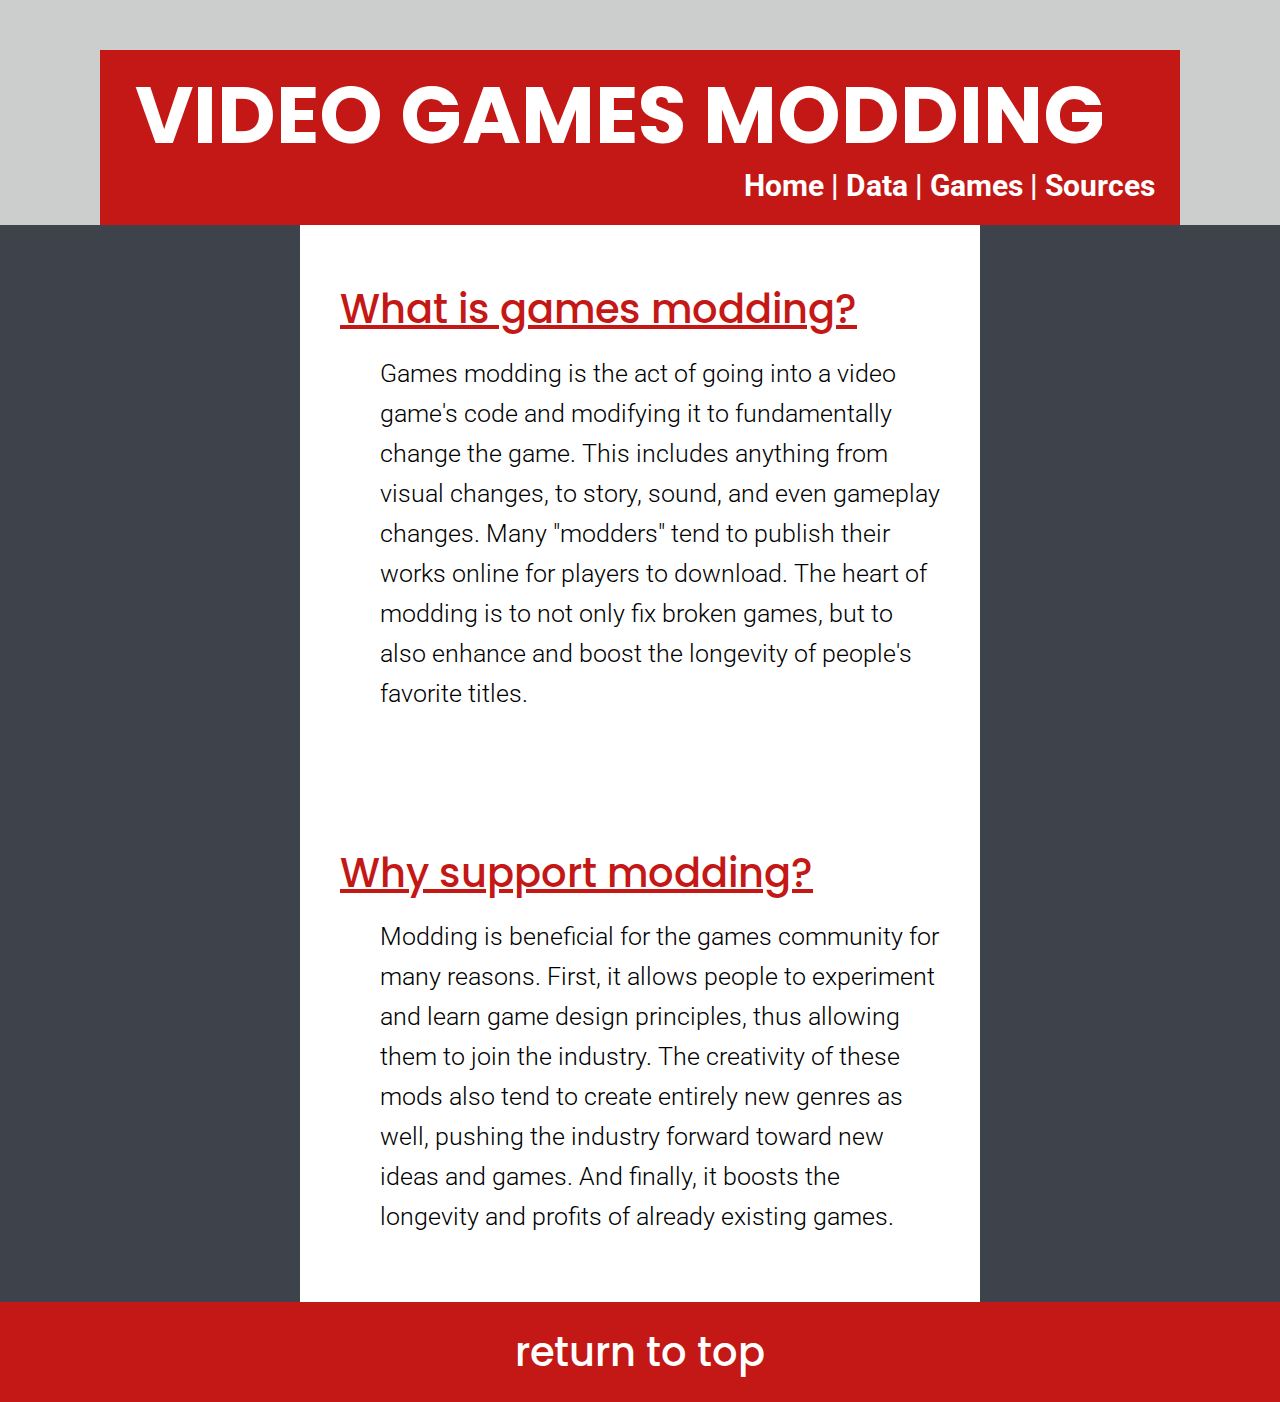
<file: index.html>
<!DOCTYPE html>
<html lang="en">
  <head>
    <meta charset="UTF-8">
    <title>Games Modding Home</title>
    <link rel="stylesheet" type="text/css" href="style.css">
    <link href="https://fonts.googleapis.com/css?family=Poppins:400,500,700|Roboto:300&display=swap" rel="stylesheet">
  </head>
  <body>
    <div id="flex">
      <div id="main-wrapper">
          <div id="upper">
            <h1>VIDEO GAMES MODDING</h1>
          </div>
          <div id="other-upper">
            <h2>Home | <a href="dataPage/index.html">Data</a> | <a href="gamesPage/index.html">Games</a> | <a href="bibPage/index.html">Sources</a></h2>
          </div>
          <div id="middle-left"></div>
          <div id="middle-middle">
            <div>
              <h2 class="title">What is games modding?</h2>
              <p class="text-content">
                Games modding is the act of going into a video game's code and modifying it to fundamentally change the game. 
                This includes anything from visual changes, to story, sound, and even gameplay changes. Many "modders" tend 
                to publish their works online for players to download. The heart of modding is to not only fix broken games, 
                but to also enhance and boost the longevity of people's favorite titles.
              </p>
            </div>
            <br/><br/><br/><br/>
            <div>
              <h2 class="title">Why support modding?</h2>
              <p class="text-content">
                  Modding is beneficial for the games community for many reasons. First, it allows people to experiment and 
                  learn game design principles, thus allowing them to join the industry. The creativity of these mods also 
                  tend to create entirely new genres as well, pushing the industry forward toward new ideas and games. And 
                  finally, it boosts the longevity and profits of already existing games.
                </p>
            </div>
          </div>
          <div id="middle-right"></div>
          <div id="bottom">
              <a id="return-button" class="disable-text-highlighting">return to top</a>
          </div>
      </div>
  </div>
  <script>
    document.getElementById("return-button").addEventListener("click", function() {
      document.body.scrollTop = 0;
      document.documentElement.scrollTop = 0;
    });
  </script>
  </body>
</html>
</file>
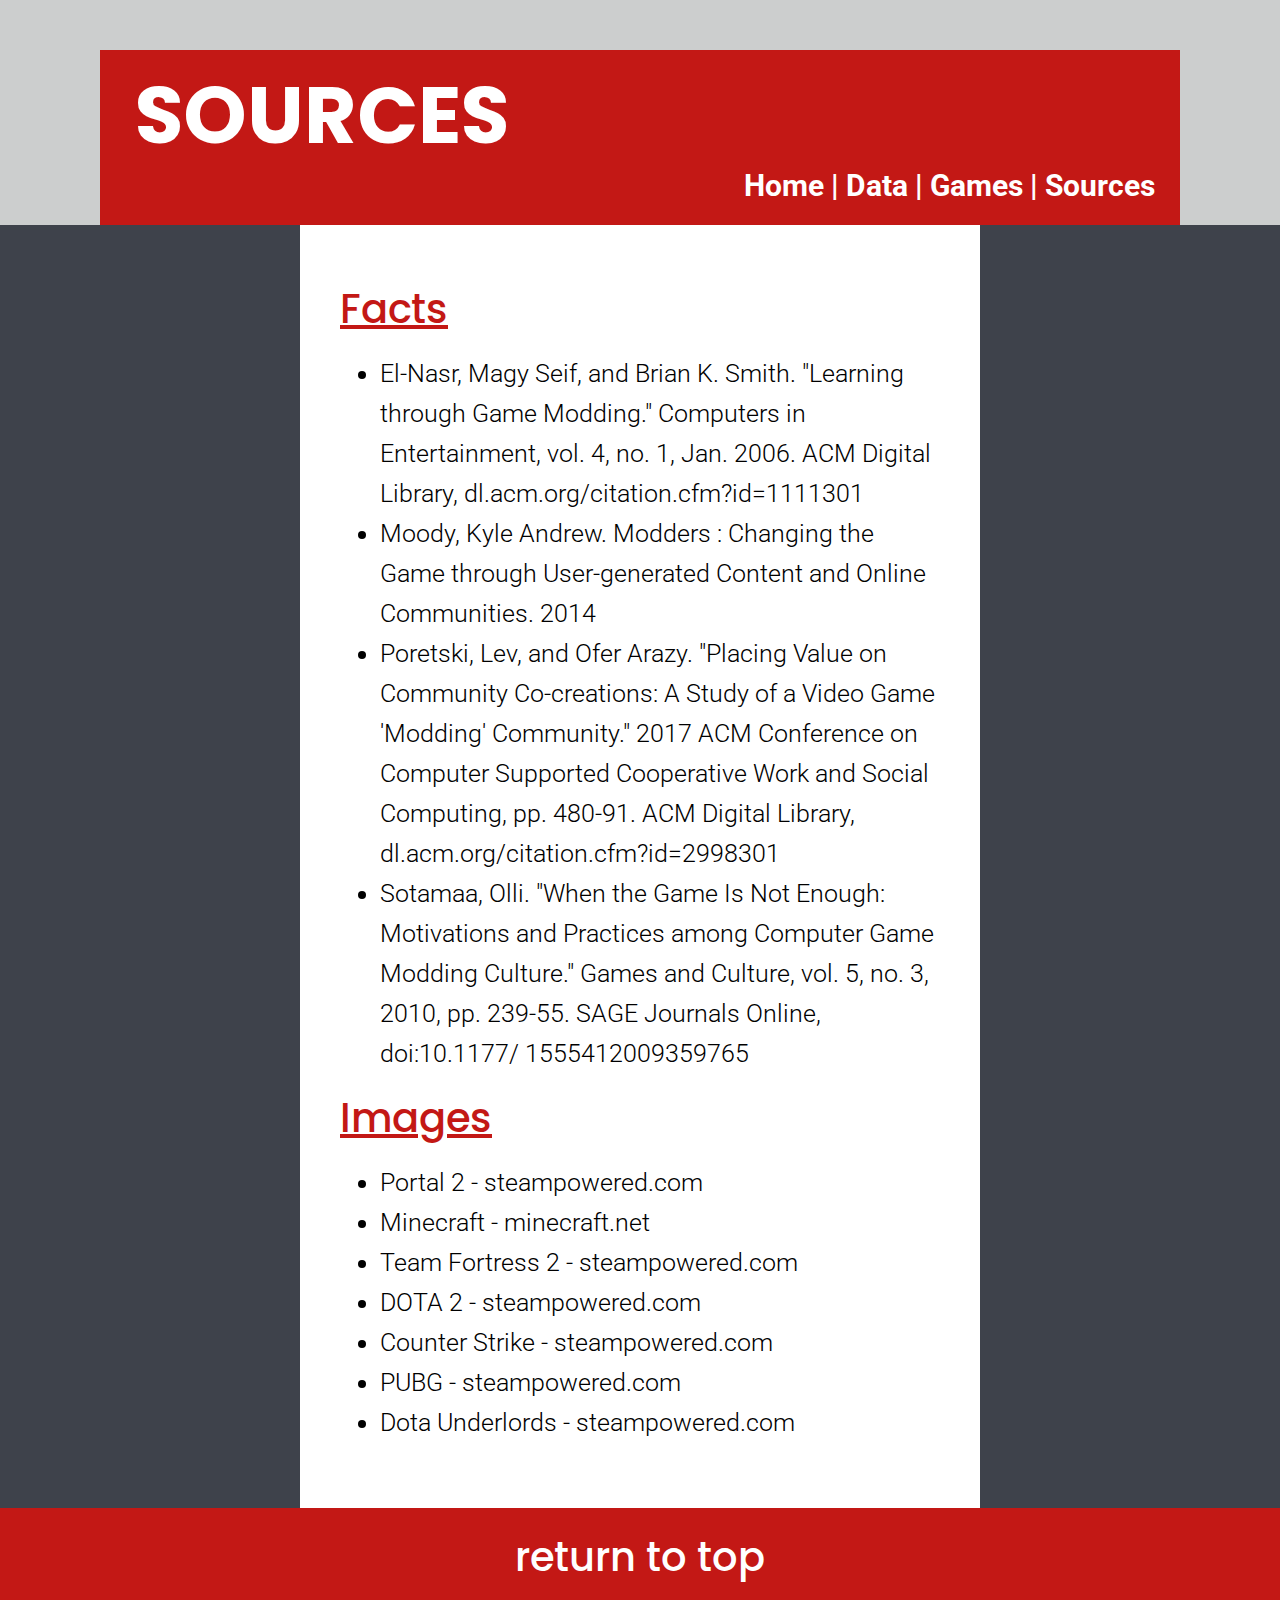
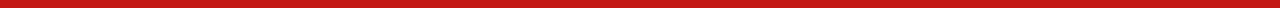
<file: bibPage/index.html>
<!DOCTYPE html>
<html lang="en">
  <head>
    <meta charset="UTF-8">
    <title>Games Modding Bib</title>
    <link rel="stylesheet" type="text/css" href="../style.css">
    <link href="https://fonts.googleapis.com/css?family=Poppins:400,500,700|Roboto:300&display=swap" rel="stylesheet">
  </head>
  <body>
    <div id="flex">
      <div id="main-wrapper">
          <div id="upper">
            <h1>SOURCES</h1>
          </div>
          <div id="other-upper">
            <h2><a href="../index.html">Home</a> | <a href="../dataPage/index.html">Data</a> | <a href="../gamesPage/index.html">Games</a> | Sources</h2>
          </div>
          <div id="middle-left"></div>
          <div id="middle-middle">
            <h2 class="title">Facts</h2>
            <ul class="text-content">
                <li>El-Nasr, Magy Seif, and Brian K. Smith. "Learning through Game Modding." Computers in Entertainment,
                        vol. 4, no. 1, Jan. 2006. ACM Digital Library, dl.acm.org/citation.cfm?id=1111301</li>
                <li>Moody, Kyle Andrew. Modders : Changing the Game through User-generated Content and Online
                        Communities. 2014</li>
                <li>Poretski, Lev, and Ofer Arazy. "Placing Value on Community Co-creations: A Study of a Video Game
                        'Modding' Community." 2017 ACM Conference on Computer Supported Cooperative Work and Social
                        Computing, pp. 480-91. ACM Digital Library, dl.acm.org/citation.cfm?id=2998301</li>
                <li>Sotamaa, Olli. "When the Game Is Not Enough: Motivations and Practices among Computer Game Modding
                        Culture." Games and Culture, vol. 5, no. 3, 2010, pp. 239-55. SAGE Journals Online, doi:10.1177/
                        1555412009359765
                </li>
            </ul>
            <h2 class="title">Images</h2>
            <ul class="text-content">
                <li>Portal 2 - steampowered.com</li>
                <li>Minecraft - minecraft.net</li>
                <li>Team Fortress 2 - steampowered.com</li>
                <li>DOTA 2 - steampowered.com</li>
                <li>Counter Strike - steampowered.com</li>
                <li>PUBG - steampowered.com</li>
                <li>Dota Underlords - steampowered.com</li>
            </ul>
          </div>
          <div id="middle-right"></div>
          <div id="bottom">
              <a id="return-button" class="disable-text-highlighting">return to top</a>
          </div>
      </div>
  </div>
  <script>
    document.getElementById("return-button").addEventListener("click", function() {
      document.body.scrollTop = 0;
      document.documentElement.scrollTop = 0;
    });
  </script>
  </body>
</html>
</file>
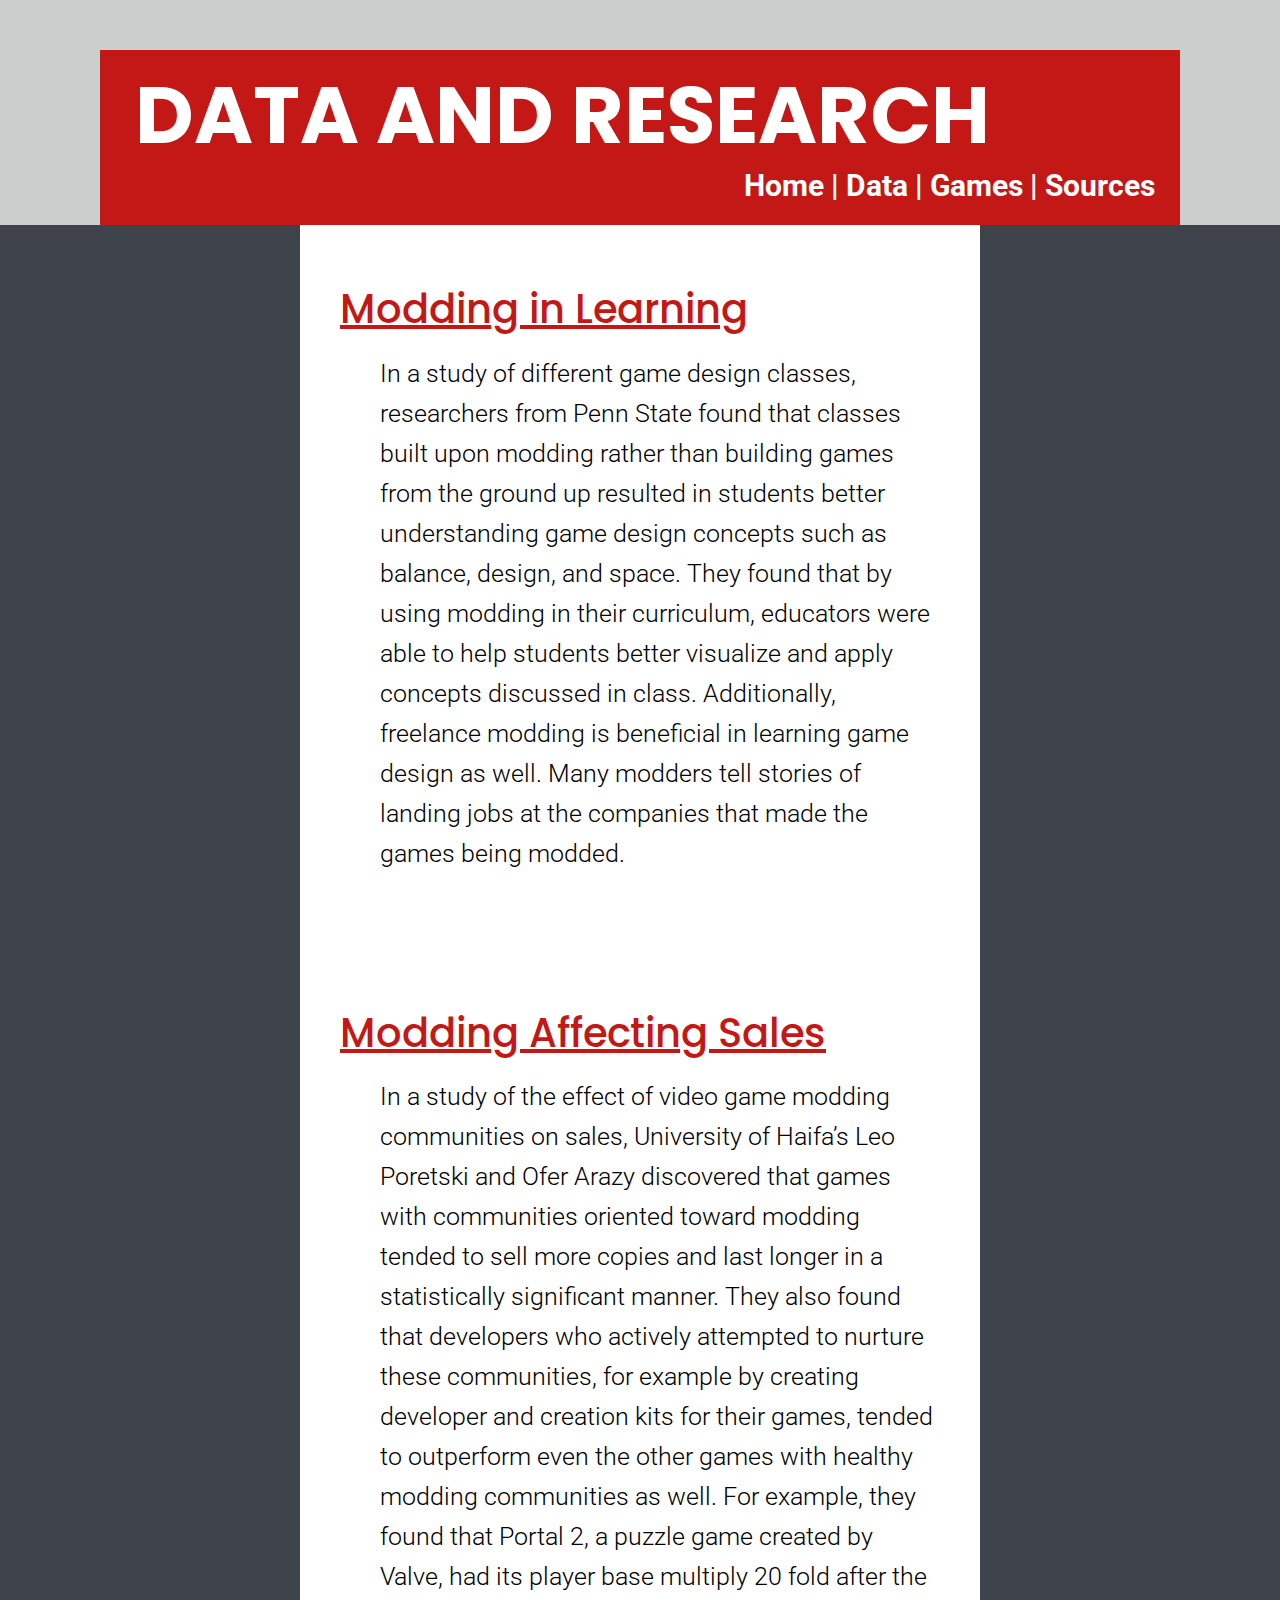
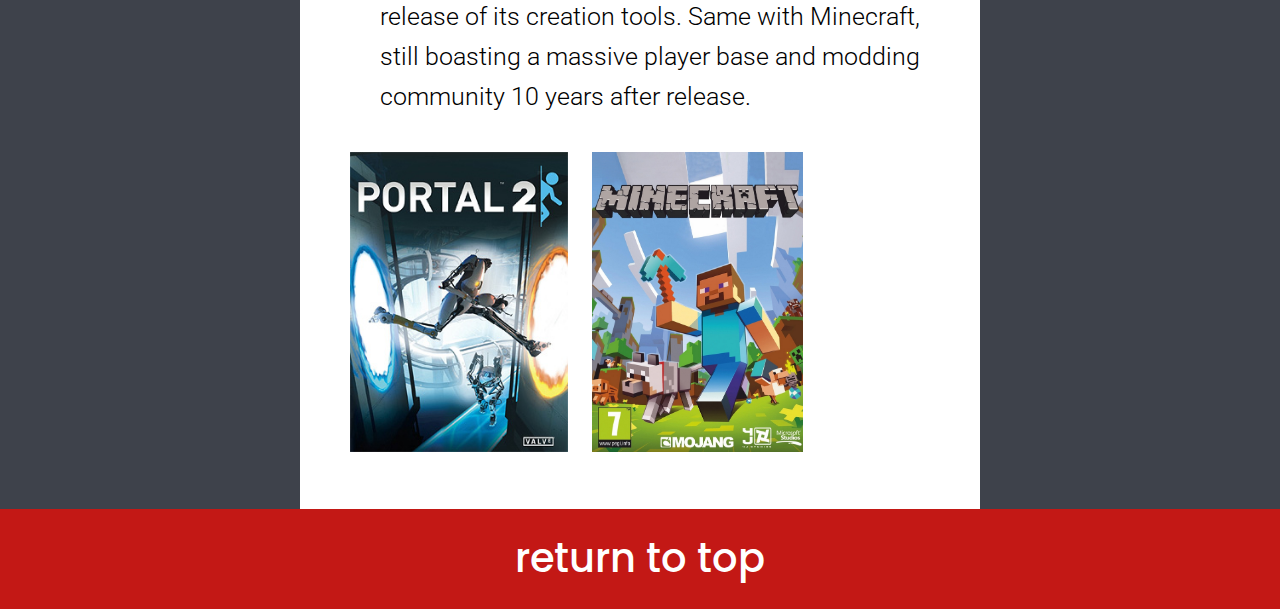
<file: dataPage/index.html>
<!DOCTYPE html>
<html lang="en">
  <head>
    <meta charset="UTF-8">
    <title>Games Modding Data</title>
    <link rel="stylesheet" type="text/css" href="../style.css">
    <link href="https://fonts.googleapis.com/css?family=Poppins:400,500,700|Roboto:300&display=swap" rel="stylesheet">
  </head>
  <body>
    <div id="flex">
      <div id="main-wrapper">
          <div id="upper">
            <h1>DATA AND RESEARCH</h1>
          </div>
          <div id="other-upper">
            <h2><a href="../index.html">Home</a> | Data | <a href="../gamesPage/index.html">Games</a> | <a href="../bibPage/index.html">Sources</a></h2>
          </div>
          <div id="middle-left"></div>
          <div id="middle-middle">
                <div>
                    <h2 class="title">Modding in Learning</h2>
                    <p class="text-content">
                            In a study of different game design classes, researchers from Penn State found that classes built upon 
                            modding rather than building games from the ground up resulted in students better understanding game 
                            design concepts such as balance, design, and space. They found that by using modding in their curriculum, 
                            educators were able to help students better visualize and apply concepts discussed in class. Additionally,
                            freelance modding is beneficial in learning game design as well. Many modders tell stories of landing jobs 
                            at the companies that made the games being modded.
                    </p>
                </div>
                <br/><br/><br/><br/>
                <div>
                    <h2 class="title">Modding Affecting Sales</h2>
                    <p class="text-content">
                            In a study of the effect of video game modding communities on sales, University of Haifa’s Leo Poretski and 
                            Ofer Arazy discovered that games with communities oriented toward modding tended to sell more copies and last 
                            longer in a statistically significant manner. They also found that developers who actively attempted to nurture 
                            these communities, for example by creating developer and creation kits for their games, tended to outperform 
                            even the other games with healthy modding communities as well. For example, they found that Portal 2, a puzzle 
                            game created by Valve, had its player base multiply 20 fold after the release of its creation tools. Same with 
                            Minecraft, still boasting a massive player base and modding community 10 years after release.
                    </p>
                    <img class="inline-image" src="../images/portal2.jpg" alt="Portal 2, game by Valve"/>
                    <img class="inline-image" src="../images/minecraft.jpg" alt="Minecraft, game by Mojang"/>
                </div>
            </div>
          <div id="middle-right"></div>
          <div id="bottom">
              <a id="return-button" class="disable-text-highlighting">return to top</a>
          </div>
      </div>
  </div>
  <script>
    document.getElementById("return-button").addEventListener("click", function() {
      document.body.scrollTop = 0;
      document.documentElement.scrollTop = 0;
    });
  </script>
  </body>
</html>
</file>
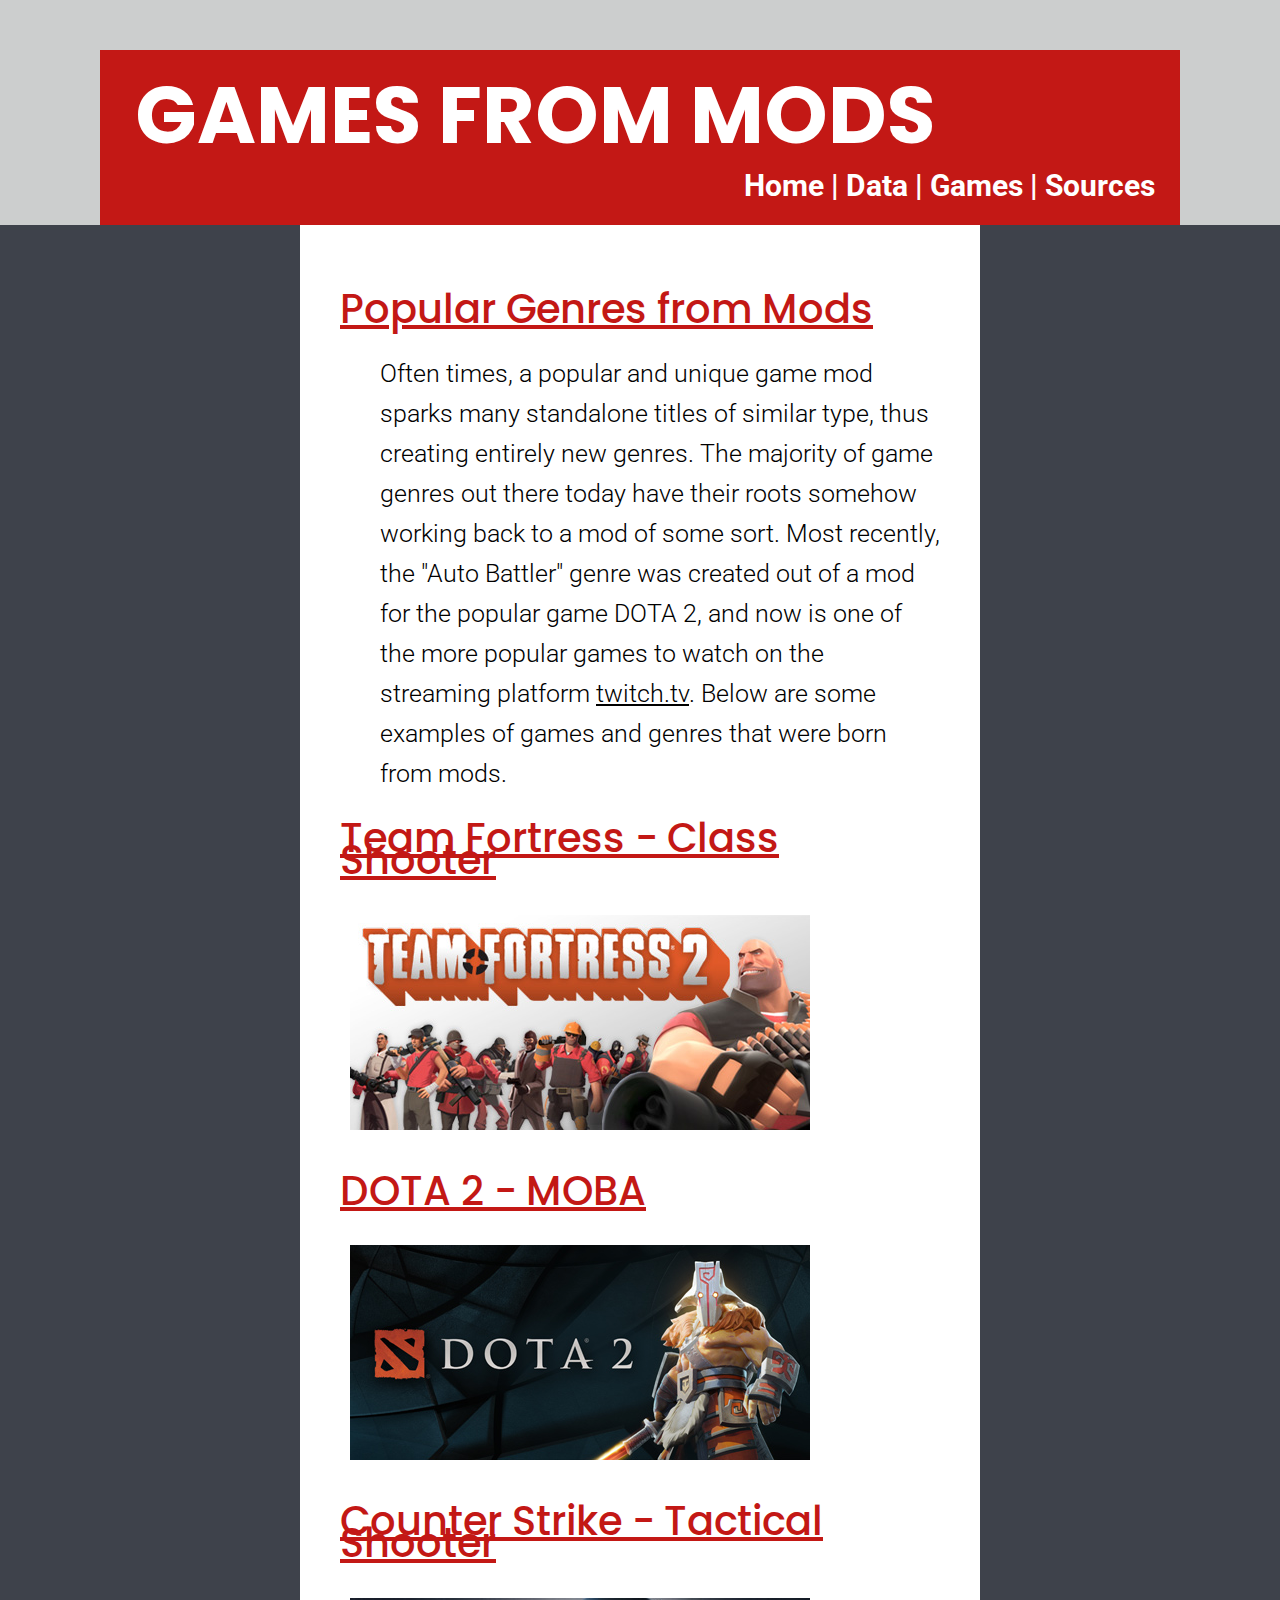
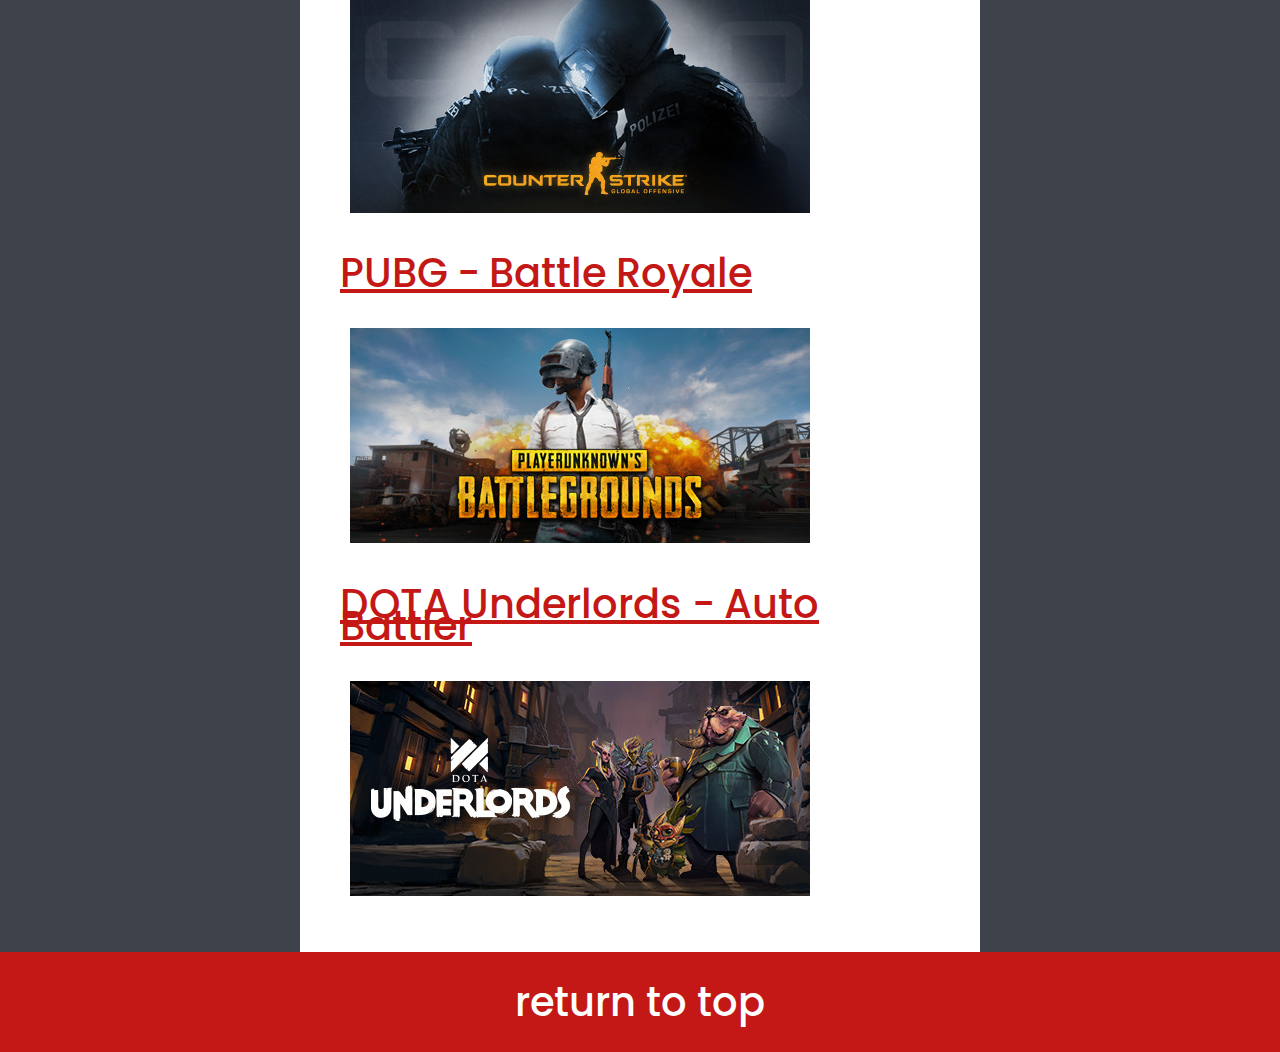
<file: gamesPage/index.html>
<!DOCTYPE html>
<html lang="en">
  <head>
    <meta charset="UTF-8">
    <title>Games Modding Games</title>
    <link rel="stylesheet" type="text/css" href="../style.css">
    <link href="https://fonts.googleapis.com/css?family=Poppins:400,500,700|Roboto:300&display=swap" rel="stylesheet">
  </head>
  <body>
    <div id="flex">
      <div id="main-wrapper">
          <div id="upper">
            <h1>GAMES FROM MODS</h1>
          </div>
          <div id="other-upper">
            <h2><a href="../index.html">Home</a> | <a href="../dataPage/index.html">Data</a> | Games | <a href="../bibPage/index.html">Sources</a></h2>
          </div>
          <div id="middle-left"></div>
          <div id="middle-middle">
                <div>
                    <h2 class="title">Popular Genres from Mods</h2>
                    <p class="text-content">
                        Often times, a popular and unique game mod sparks many standalone titles of similar type, thus 
                        creating entirely new genres. The majority of game genres out there today have their roots somehow 
                        working back to a mod of some sort. Most recently, the "Auto Battler" genre was created out of a mod 
                        for the popular game DOTA 2, and now is one of the more popular games to watch on the streaming platform 
                        <a href="https://www.twitch.tv/" class="inline-link">twitch.tv</a>. Below are some examples of games
                         and genres that were born from mods.
                    </p>
                    <h2 class="title">Team Fortress - Class Shooter</h2>
                    <img class="inline-image" src="../images/tf2.jpg" alt=""/>
                    <h2 class="title">DOTA 2 - MOBA</h2>
                    <img class="inline-image" src="../images/dota2.jpg" alt=""/>
                    <h2 class="title">Counter Strike - Tactical Shooter</h2>
                    <img class="inline-image" src="../images/csgo.jpg" alt=""/>
                    <h2 class="title">PUBG - Battle Royale</h2>
                    <img class="inline-image" src="../images/pubg.jpg" alt=""/>
                    <h2 class="title">DOTA Underlords - Auto Battler</h2>
                    <img class="inline-image" src="../images/dotaUnderlords.jpg" alt=""/>
                </div>
          </div>
          <div id="middle-right"></div>
          <div id="bottom">
              <a id="return-button" class="disable-text-highlighting">return to top</a>
          </div>
      </div>
  </div>
  <script>
    document.getElementById("return-button").addEventListener("click", function() {
      document.body.scrollTop = 0;
      document.documentElement.scrollTop = 0;
    });
  </script>
  </body>
</html>
</file>
<file: style.css>
h1 {
    font-family: 'Poppins', sans-serif;
}

body {
    line-height: 1.4em;
    margin: 0;
    padding: 0;
    background-color: #CCCECE;
}

.inline-image {
    /*
    max-width: 500px;
    float: left;
    margin: 10px;
    margin-right: 20px;
    */

    max-height: 300px;
    margin: 10px;
}

.image-text {
    background-color: rgb(255, 224, 228);
    padding: 20px;
    padding-top: 5px;
}

.title {
    color: #C31815;
    font-family: 'Poppins', sans-serif;
    font-weight: 500;
    font-size: 40px;
    text-decoration: underline;
}

.text-content {
    font-family: 'Roboto', sans-serif;
    font-weight: 300;
    font-size: 25px;
    line-height: 1.6em;
    padding-left: 40px;
}

div {
    clear: both;
    font-family: 'Roboto', sans-serif;
}

.noclear {
    clear: none !important;
}

a {
    color: inherit;
    text-decoration: none;
}

a.inline-link {
    text-decoration: underline;
}

#return-button:hover {
    cursor: pointer;
}

.disable-text-highlighting {
    -webkit-user-select: none;
    -moz-user-select: none;
    -ms-user-select: none;
    -o-user-select: none;
    user-select: none;
}

/* HOLY GRAIL LAYOUT STUFFS */

* {
    box-sizing: border-box;
}

#flex {
    display: flex;
    justify-content: center;
    /*align-items: center;*/
    width: 100%;
}

#main-wrapper {
    display: grid;
    grid-template-rows: 50px 100px 75px auto 100px;
    grid-template-columns: 100px 200px auto 200px 100px;
    /*height: 90vh;*/
    width: 100%;
}

#upper {
    background-color: #C31815;
    grid-row: 2/3;
    grid-column: 2/5;
    padding-left: 35px;

    font-family: 'Poppins', sans-serif;
    font-weight: 700;
    font-size: 40px;
    color: white;
}

#other-upper {
    background-color: #C31815;
    grid-row: 3/4;
    grid-column: 2/5;
    padding-right: 25px;
    text-align: right;

    font-family: 'Roboto', sans-serif;
    font-weight: 300;
    font-size: 20px;
    color: white;
}

#middle-left {
    background-color: #3E424B;
    grid-row: 4/5;
    grid-column: 1/3;
}
#middle-middle {
    background-color: white;
    grid-row: 4/5;
    grid-column: 3/4;
    padding: 40px;
}
#middle-right {
    background-color: #3E424B;
    grid-row: 4/5;
    grid-column: 4/6;
}

#bottom {
    background-color: #C31815;
    grid-row: 5/6;
    grid-column: 1/6;

    font-family: 'Poppins', sans-serif;
    font-weight: 500;
    font-size: 40px;
    color: white;

    display: flex;
    justify-content: center;
    align-items: center;
}
</file>
